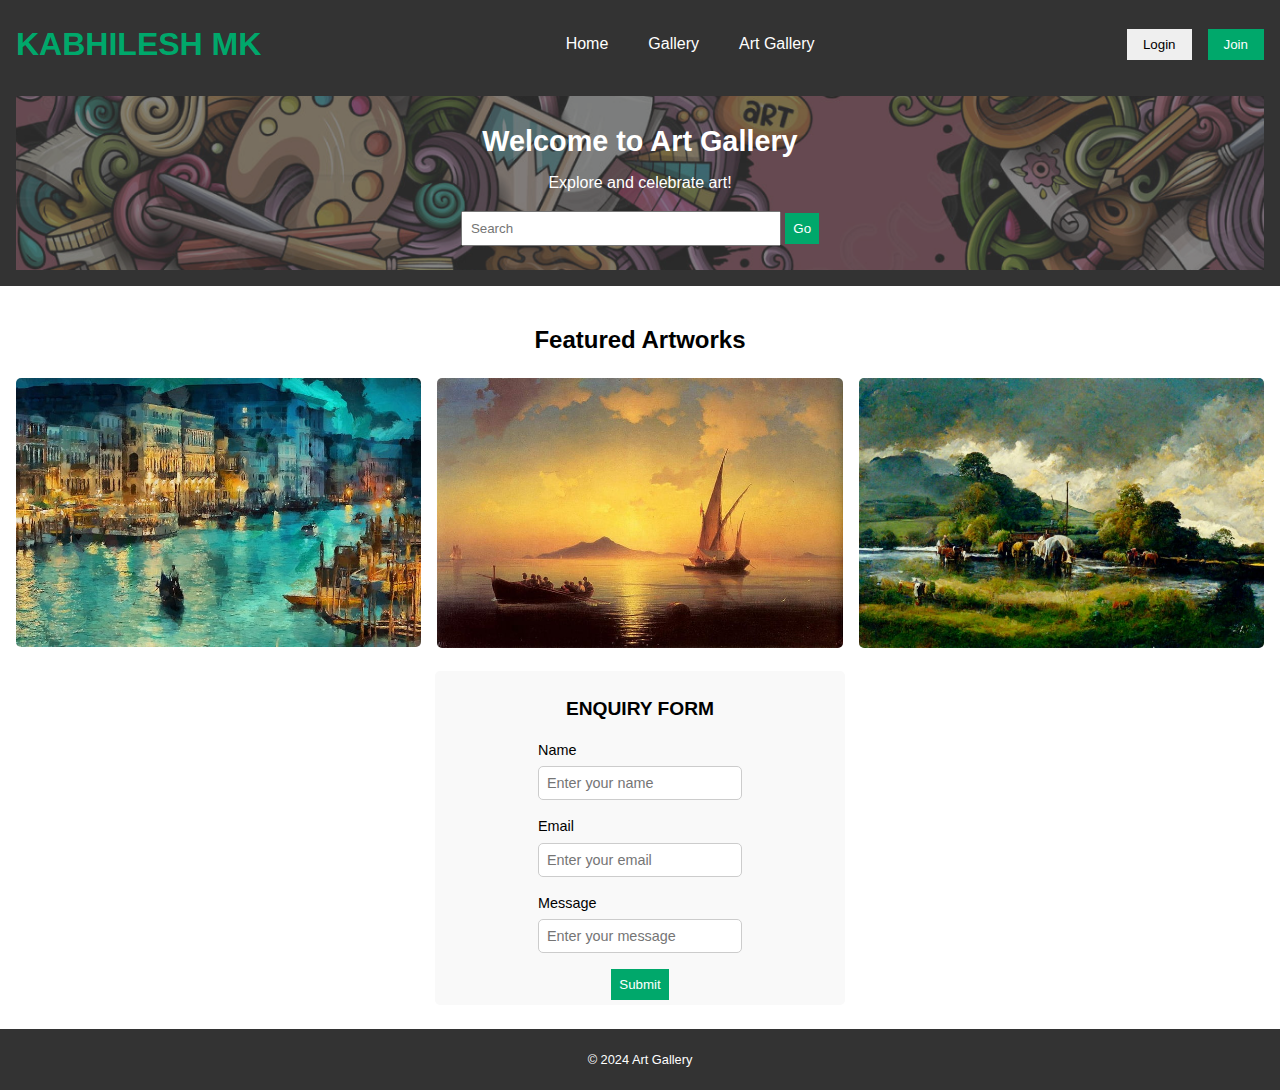
<file: index.html>
<!DOCTYPE html>
<html lang="en">
<head>
  <meta charset="UTF-8">
  <meta name="viewport" content="width=device-width, initial-scale=1.0">
  <title>Art Gallery</title>
  <link rel="stylesheet" href="Webpage.css">
</head>
<body>
  <header>
    <div class="navbar">
      <div class="logo">KABHILESH MK</div>
      <ul class="nav-links">
        <li><a href="#">Home</a></li>
        <li><a href="#">Gallery</a></li>
        <li><a href="#">Art Gallery</a></li>
      </ul>
      <div class="auth-buttons">
        <button class="login-btn">Login</button>
        <button class="join-btn">Join</button>
      </div>
    </div>
    <br>
    <div class="banner">
      <h1>Welcome to Art Gallery</h1>
      <p>Explore and celebrate art!</p>
      <div class="search-bar">
        <input type="text" placeholder="Search">
        <button>Go</button>
      </div>
    </div>
  </header>
  <main>
    <section class="featured-art">
      <h2>Featured Artworks</h2>
      <div class="art-grid">
        <div class="art-item"><img src="images/Art1.jpg" alt="Artwork 1"></div>
        <div class="art-item"><img src="images/Art2.jpg" alt="Artwork 2"></div>
        <div class="art-item"><img src="images/Art3.jpg" alt="Artwork 3"></div>
      </div>
    </section>
    <section class="form">
      <h3>ENQUIRY FORM</h3>
      <form>
        <div class="fields">
          <div class="input-fields">
            <label for="name">Name</label>
            <input id="name" type="text" placeholder="Enter your name" required>
          </div>
          <div class="input-fields">
            <label for="email">Email</label>
            <input id="email" type="email" placeholder="Enter your email" required>
          </div>
          <div class="input-fields">
            <label for="message">Message</label>
            <input id="message" type="text" placeholder="Enter your message" required>
          </div>
        </div>
        <button type="submit">Submit</button>
      </form>
    </section>
  </main>
  <br>
  <footer>
    <p>&copy; 2024 Art Gallery</p>
  </footer>
</body>
</html>
</file>
<file: Webpage.css>
body {
  margin: 0;
  font-family: Arial, sans-serif;
  line-height: 1.5;
}

header {
  background-color: #333;
  color: white;
  padding: 1rem;
  text-align: center;
}

.navbar {
  display: flex;
  justify-content: space-between;
  align-items: center;
  flex-wrap: wrap;
}

.logo {
  font-size: 2rem;
  color: #00a86b;
  font-weight: bolder;
}

.nav-links {
  list-style: none;
  padding: 0;
  display: flex;
  gap: 2.5rem;
  flex-wrap: wrap;
  justify-content: center;
}

.nav-links a {
  color: white;
  text-decoration: none;
  font-size: 1rem;
}

.nav-links a[href="#"]:nth-child(3) {
  color: #00a86b;
}

.auth-buttons {
  display: flex;
  flex-direction: row;
  gap: 0.5rem;
  justify-content: center;
}

.auth-buttons button {
  padding: 0.5rem 1rem;
  border: none;
  margin-left: 0.5rem;
  cursor: pointer;
}

.join-btn {
  background-color: #00a86b;
  color: white;
}

.banner {
  padding: 1.5rem;
  text-align: center;
  background-image: url('images/DoodleArt.png');
  background-size: cover;
  background-position: center;
  color: white;
}

.banner h1 {
  font-size: 1.8rem;
  margin: 0;
}

.banner p {
  font-size: 1rem;
  margin: 0.5rem 0;
}

.search-bar {
  margin-top: 1rem;
}

.search-bar input {
  padding: 0.5rem;
  width: calc(100% - 80px);
  max-width: 300px;
}

.search-bar button {
  padding: 0.5rem;
  background-color: #00a86b;
  color: white;
  border: none;
}

.featured-art {
  padding: 1rem;
  text-align: center;
}

.art-grid {
  display: grid;
  grid-template-columns: repeat(auto-fit, minmax(150px, 1fr));
  gap: 1rem;
}

.art-item img {
  width: 100%;
  border-radius: 5px;
}

.form {
  padding: 0.3rem;
  background-color: #f9f9f9;
  margin: 1rem;
  border-radius: 5px;
  max-width: 400px;
  margin: 0 auto;
  text-align: center;
}

.form h3 {
  font-size: 1.2rem;
  margin-bottom: 1rem;
  text-align: center;
}

.fields {
  display: flex;
  flex-direction: column;
  gap: 1rem;
  text-align: left;
  align-items: center;
}

.input-fields label {
  font-size: 0.9rem;
  display: block;
  margin-bottom: 0.3rem;
}

.input-fields input {
  display: block;
  padding: 0.5rem;
  font-size: 0.9rem;
  border: 1px solid #ccc;
  border-radius: 5px;
}

form button {
  margin-top: 1rem;
  padding: 0.5rem;
  background-color: #00a86b;
  color: white;
  border: none;
  cursor: pointer;
}

footer {
  text-align: center;
  padding: 0.5rem;
  background-color: #333;
  color: white;
  font-size: 0.8rem;
}

/* Responsive Adjustments */
@media (max-width: 600px) {
  .auth-buttons {
    flex-direction: column;
    gap: 0.5rem;
    margin-top: 0.3rem;
    align-items: center;
  }

  .art-grid {
    grid-template-columns: 1fr;
  }

  .navbar {
    flex-direction: column;
    align-items: center;
    gap: 1rem;
  }
}

@media (min-width: 900px) {
  .art-grid {
    grid-template-columns: repeat(3, 1fr);
  }
}
</file>
